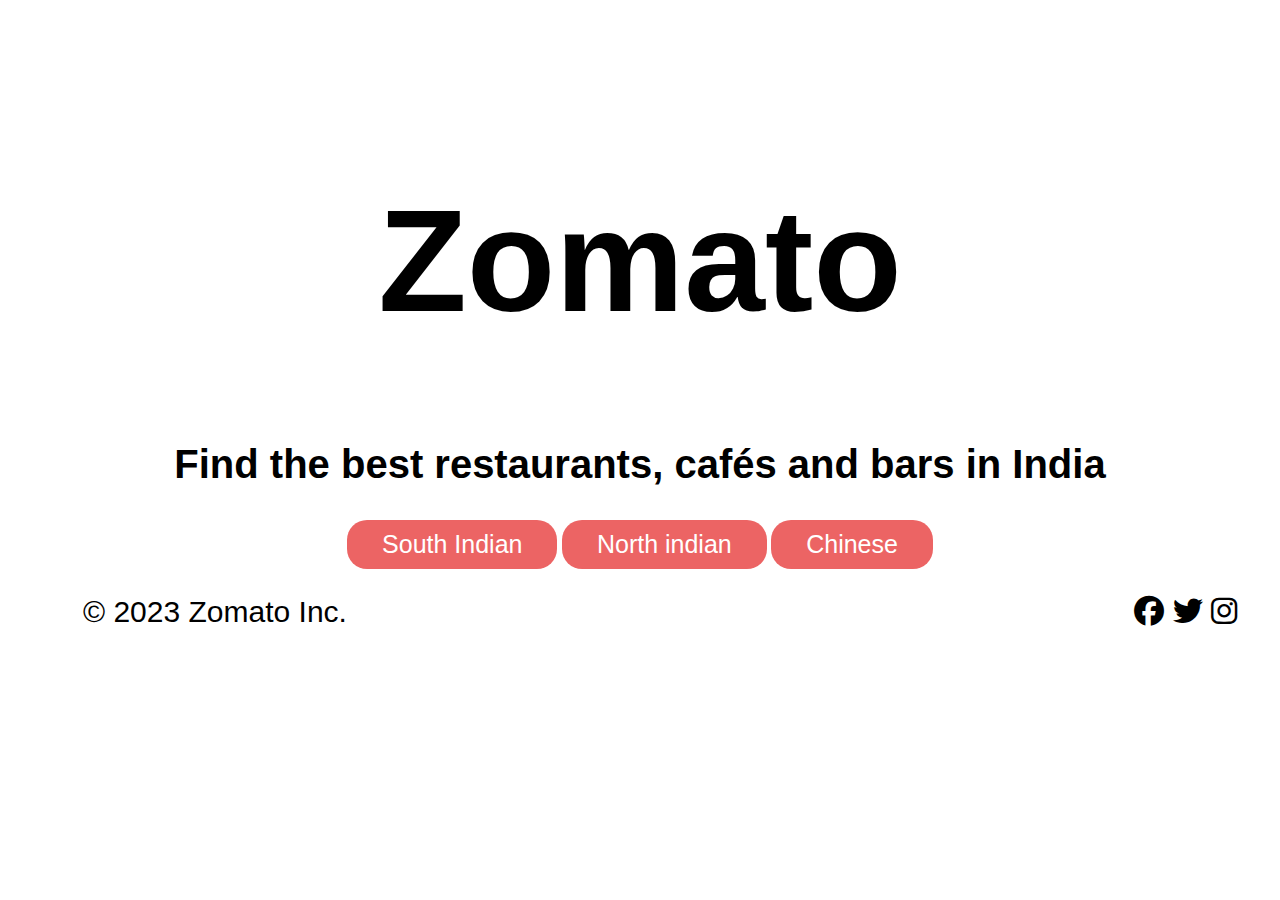
<file: index.html>
<!DOCTYPE html>
<html lang="en">
<head>
    <title>Zomato</title>
    <link rel="stylesheet" href="css/style.css">
    <link rel="stylesheet" href="https://cdnjs.cloudflare.com/ajax/libs/font-awesome/6.4.0/css/all.min.css"/>
</head>
<body>
    <div class="he">
    <ul>
        <li><a href="#"><i class="fa-solid fa-house"></i> Home</a></li>
        <li><a href="#"><i class="fa-solid fa-inbox"></i> About us</a></li>
        <li class="ri"><a href="login.html"><i class="fa-solid fa-right-to-bracket"></i> Log in</a></li>
        <li class="ri"><a href="#"><i class="fa-solid fa-user-plus"></i> Sign up</a></li>
    </ul>
    </div>
    <h1>Zomato</h1>
    <h2>Find the best restaurants, cafés and bars in India</h2>
    <div class="mim">
        <a class="mim" href="india.html">South Indian</a>
        <a class="mim" href="china.html">North indian</a>
        <a class="mim" href="cin.html">Chinese</a>
</div>
    <ul>
        <li class="fl">&copy; 2023 Zomato Inc.</li>
        <li class="fr"><i class="fa-brands fa-facebook"></i> <i class="fa-brands fa-twitter"></i> <i class="fa-brands fa-instagram"></i></li>
    </ul>
    </body>
</html>
</file>
<file: css/style.css>
body{
    background: url("https://img.freepik.com/free-photo/top-view-circular-food-frame_23-2148723455.jpg?w=1060&t=st=1687173603~exp=1687174203~hmac=b5902442f16982671ebf545cd68c26584afda0205b1e203d5a4a8c390856b917") no-repeat center fixed;
    background-size: cover;
    text-align: center;
    font-family: 'Gill Sans', 'Gill Sans MT', Calibri, 'Trebuchet MS', sans-serif;
}
h1{
    text-align: center;
    font-size: 145px;
    font-family: 'Gill Sans', 'Gill Sans MT', Calibri, 'Trebuchet MS', sans-serif;
}
h2{
    font-size: 40px;
}
.mim a{
    text-decoration: none;
    display: inline-block;
    padding: 10px  35px;
    font-size:25px;
    background-color:rgba(228, 34, 34, 0.7);
    border-radius: 20px;
    color:white;
}
ul{
    list-style: none;
    overflow: hidden;
}
li{
    text-decoration: none;
    padding: 10px  35px;
    float: left;
    font-size:40px;
    color: white;
}
.ri{
    text-decoration: none;
    padding: 10px  35px;
    font-size:40px;
    float: right;
}
.he a{
    text-decoration: none;
    display: inline-block;
    font-size:40px;
    color: white;
    font-weight: 100;
}
.fl{
    float: left;
    font-size: 30px;
    color: black;
}
.fr{
    float: right;
    font-size: 30px;
    color: black;
}
</file>
